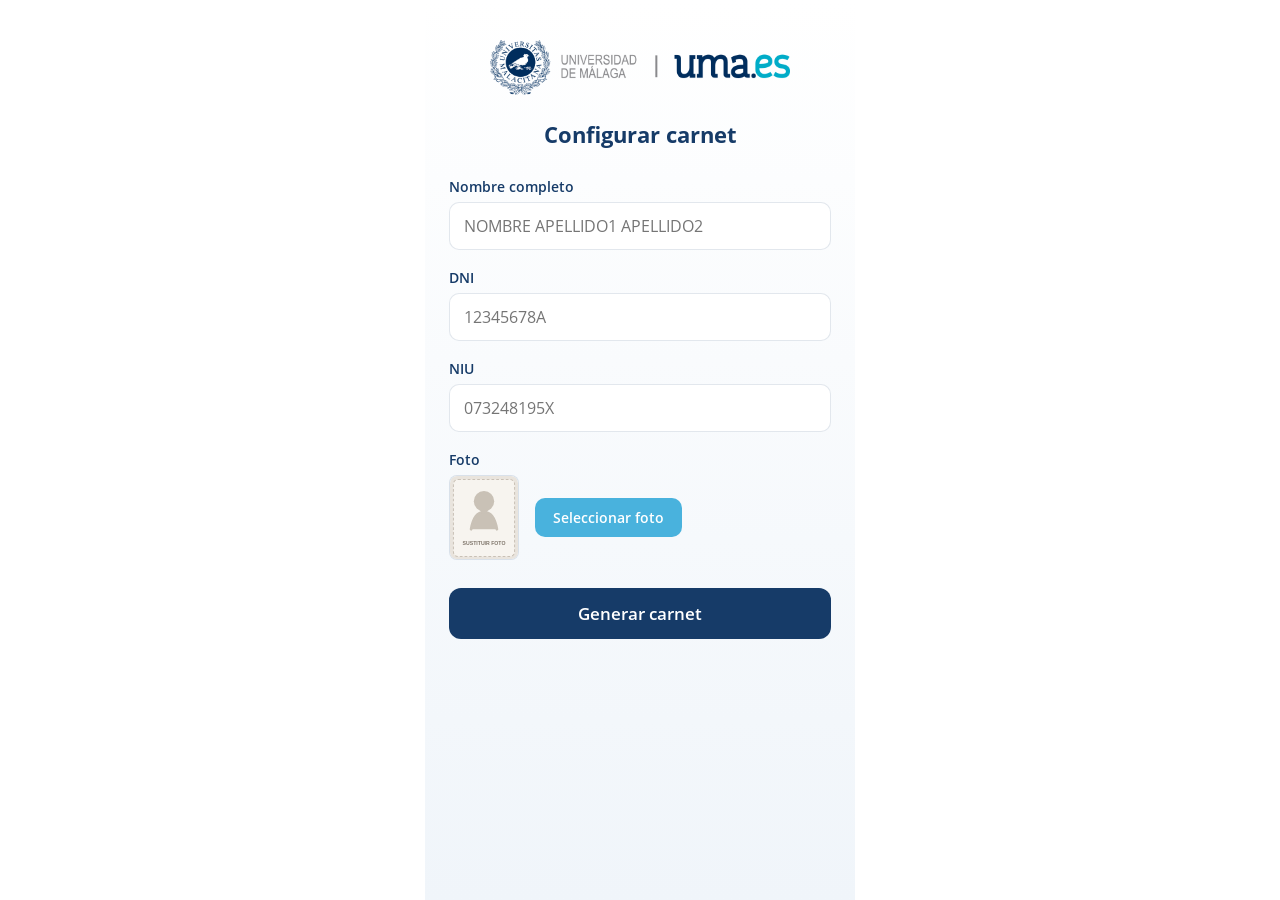
<file: index.html>
<!doctype html>
<html lang="es">
  <head>
    <meta charset="utf-8">
    <meta name="viewport" content="width=device-width, initial-scale=1, viewport-fit=cover">
    <meta name="application-name" content="Carnet UMA">
    <meta name="apple-mobile-web-app-capable" content="yes">
    <meta name="apple-mobile-web-app-status-bar-style" content="default">
    <meta name="apple-mobile-web-app-title" content="Carnet UMA">
    <meta name="description" content="Carnet universitario instalable para abrirlo como app en el movil.">
    <meta name="format-detection" content="telephone=no">
    <meta name="mobile-web-app-capable" content="yes">
    <meta name="theme-color" content="#163b68">
    <title>Carnet universitario UMA</title>
    <link rel="icon" type="image/png" sizes="32x32" href="./assets/pwa/favicon-32.png">
    <link rel="apple-touch-icon" sizes="180x180" href="./assets/pwa/apple-touch-icon.png">
    <link rel="manifest" href="./manifest.webmanifest">
    <link rel="stylesheet" href="./styles.css">
  </head>
  <body>
    <div class="setup-screen" id="setupScreen">
      <div class="setup-card">
        <img class="setup-logo" src="./assets/images/UMA_logo_marca.png" alt="Universidad de Malaga | uma.es">
        <h1 class="setup-title">Configurar carnet</h1>

        <label class="setup-label" for="setupName">Nombre completo</label>
        <input class="setup-input" id="setupName" type="text" placeholder="NOMBRE APELLIDO1 APELLIDO2">

        <label class="setup-label" for="setupDni">DNI</label>
        <input class="setup-input" id="setupDni" type="text" placeholder="12345678A">

        <label class="setup-label" for="setupNiu">NIU</label>
        <input class="setup-input" id="setupNiu" type="text" placeholder="073248195X">

        <label class="setup-label">Foto</label>
        <div class="setup-photo-row">
          <div class="setup-photo-preview" id="setupPhotoPreview">
            <img id="setupPhotoImg" src="./assets/images/photo-placeholder.svg" alt="Preview">
          </div>
          <label class="setup-photo-btn" for="setupPhotoInput">Seleccionar foto</label>
          <input type="file" id="setupPhotoInput" accept="image/*" hidden>
        </div>

        <button class="setup-submit" id="setupSubmit" type="button">Generar carnet</button>
      </div>
    </div>

    <div class="phone-shell is-hidden" id="phoneShell">
      <header class="toolbar" id="toolbar">
        <button class="toolbar__back" type="button" aria-label="Volver" data-no-toolbar-toggle>
          <svg viewBox="0 0 24 24" aria-hidden="true">
            <path d="M15.5 4.5 8 12l7.5 7.5" fill="none" stroke="currentColor" stroke-linecap="round" stroke-linejoin="round" stroke-width="2.8"/>
          </svg>
          <span>Volver</span>
        </button>

        <h1 class="toolbar__title">Carnet universitario</h1>

        <button class="toolbar__flip" id="flipButton" type="button" aria-controls="frontFace backFace" aria-pressed="false" data-no-toolbar-toggle>
          <svg viewBox="0 0 512 512" aria-hidden="true">
            <path d="M320 120l48 48-48 48" fill="none" stroke="currentColor" stroke-linecap="square" stroke-linejoin="miter" stroke-width="32"/>
            <path d="M352 168H144a80 80 0 0 0-80 80v16" fill="none" stroke="currentColor" stroke-linecap="square" stroke-linejoin="miter" stroke-width="32"/>
            <path d="M192 392l-48-48 48-48" fill="none" stroke="currentColor" stroke-linecap="square" stroke-linejoin="miter" stroke-width="32"/>
            <path d="M160 344h208a80 80 0 0 0 80-80v-16" fill="none" stroke="currentColor" stroke-linecap="square" stroke-linejoin="miter" stroke-width="32"/>
          </svg>
          <span id="flipButtonLabel">Reverso</span>
        </button>
      </header>

      <main class="screen">
        <section class="card-face" id="frontFace" aria-label="Anverso">
          <div class="card-front" id="cardFront">
            <img
              class="brand-strip"
              src="./assets/images/UMA_logo_marca.png"
              alt="Universidad de Malaga | uma.es"
            >

            <h2 class="course-title" id="courseTitle">Curso 2025/2026</h2>

            <div class="identity-grid">
              <div class="portrait-frame">
                <img class="portrait-frame__image" id="frontPortrait" src="./assets/images/photo-placeholder.svg" alt="Placeholder para sustituir por la foto del carnet">
              </div>

              <div class="qr-column">
                <div class="qr-card">
                  <div class="qr-code" id="frontQr" aria-label="Codigo QR"></div>
                </div>
                <img
                  class="euro-student-badge"
                  src="./assets/images/euro_student.png"
                  alt="European Student"
                >
              </div>

              <div class="validity-copy">
                <p class="validity-copy__time" id="frontTimestamp">20:49:06<br>23/03/2026</p>
                <p class="validity-copy__expiry">Válido hasta<br><span id="expiryDate">30/09/2026</span></p>
                <button class="inline-flip is-hidden" id="inlineFrontFlip" type="button" data-no-toolbar-toggle>
                  <svg viewBox="0 0 512 512" aria-hidden="true">
                    <path d="M320 120l48 48-48 48" fill="none" stroke="currentColor" stroke-linecap="square" stroke-linejoin="miter" stroke-width="32"/>
                    <path d="M352 168H144a80 80 0 0 0-80 80v16" fill="none" stroke="currentColor" stroke-linecap="square" stroke-linejoin="miter" stroke-width="32"/>
                    <path d="M192 392l-48-48 48-48" fill="none" stroke="currentColor" stroke-linecap="square" stroke-linejoin="miter" stroke-width="32"/>
                    <path d="M160 344h208a80 80 0 0 0 80-80v-16" fill="none" stroke="currentColor" stroke-linecap="square" stroke-linejoin="miter" stroke-width="32"/>
                  </svg>
                  <span id="inlineFrontFlipLabel">Reverso</span>
                </button>
              </div>
            </div>

            <div class="identity-copy">
              <h3 id="studentName">ALBERTO BARTOLOME IRUELA</h3>
              <p id="studentDni">DNI: 77427961W</p>
              <p id="studentNiu">NIU: 073248195X</p>
            </div>

            <div class="role-row">
              <span class="role-pill" id="rolePill">Estudiante</span>
            </div>

            <img
              class="campus-illustration"
              src="./assets/images/fondo-carnet-vertical-blue.png"
              alt=""
            >
          </div>
        </section>

        <section class="card-face is-hidden" id="backFace" aria-label="Reverso">
          <div class="card-back" id="cardBack">
            <div class="detail-card">
              <div class="detail-summary">
                <div class="detail-summary__avatar">
                  <img class="detail-summary__portrait" id="backPortrait" src="./assets/images/photo-placeholder.svg" alt="Placeholder para sustituir por la foto del carnet">
                </div>

                <div class="detail-summary__copy">
                  <span class="detail-summary__course" id="backCourseTitle">Curso 2025/2026</span>
                  <h2 id="backStudentName">ALBERTO BARTOLOME IRUELA</h2>
                  <p id="backStudentNiu">073248195X</p>
                  <p id="backExpiry">Válido hasta: 30/09/2026</p>
                  <button class="inline-flip inline-flip--back is-hidden" id="inlineBackFlip" type="button" data-no-toolbar-toggle>
                    <svg viewBox="0 0 512 512" aria-hidden="true">
                      <path d="M320 120l48 48-48 48" fill="none" stroke="currentColor" stroke-linecap="square" stroke-linejoin="miter" stroke-width="32"/>
                      <path d="M352 168H144a80 80 0 0 0-80 80v16" fill="none" stroke="currentColor" stroke-linecap="square" stroke-linejoin="miter" stroke-width="32"/>
                      <path d="M192 392l-48-48 48-48" fill="none" stroke="currentColor" stroke-linecap="square" stroke-linejoin="miter" stroke-width="32"/>
                      <path d="M160 344h208a80 80 0 0 0 80-80v-16" fill="none" stroke="currentColor" stroke-linecap="square" stroke-linejoin="miter" stroke-width="32"/>
                    </svg>
                    <span id="inlineBackFlipLabel">Anverso</span>
                  </button>
                </div>
              </div>

              <section class="detail-group">
                <h3>European Student Card</h3>
                <div class="detail-esc">
                  <div class="detail-esc__qr">
                    <div class="qr-code qr-code--back" id="backQr" aria-label="Codigo QR de European Student Card"></div>
                  </div>
                  <div class="detail-esc__brand">
                    <img src="./assets/images/euro_student.png" alt="European Student">
                  </div>
                </div>
              </section>

              <section class="detail-group">
                <h3>Vinculacion</h3>
                <div class="detail-role-list">
                  <span class="role-pill role-pill--back" id="backRolePill">Estudiante</span>
                </div>
              </section>

              <section class="detail-group">
                <h3>Documento</h3>
                <div class="detail-meta">
                  <div>
                    <span class="detail-meta__label">DNI</span>
                    <strong id="backStudentDni">77427961W</strong>
                  </div>
                  <div>
                    <span class="detail-meta__label">Hora</span>
                    <strong id="backTimestamp">20:49:06 · 23/03/2026</strong>
                  </div>
                </div>
              </section>
            </div>
          </div>
        </section>
      </main>
    </div>

    <script src="./vendor/qrcode.min.js"></script>
    <script src="./app.js"></script>
  </body>
</html>
</file>
<file: styles.css>
@font-face {
  font-family: "Open Sans";
  src: url("./assets/fonts/OpenSans-Regular.ttf") format("truetype");
  font-weight: 400;
  font-style: normal;
}

@font-face {
  font-family: "Open Sans";
  src: url("./assets/fonts/OpenSans-SemiBold.ttf") format("truetype");
  font-weight: 600;
  font-style: normal;
}

@font-face {
  font-family: "Open Sans";
  src: url("./assets/fonts/OpenSans-Bold.ttf") format("truetype");
  font-weight: 700;
  font-style: normal;
}

:root {
  --uma-blue: #163b68;
  --uma-blue-soft: #5d769a;
  --uma-cyan: #49b2dd;
  --toolbar-shadow: #111111;
  --toolbar-height: 84px;
  --safe-top: env(safe-area-inset-top, 0px);
  --safe-bottom: env(safe-area-inset-bottom, 0px);
  --ios-shell: #918783;
  --panel: #ffffff;
  --panel-soft: rgba(255, 255, 255, 0.92);
  --text: #163b68;
  --border-soft: rgba(22, 59, 104, 0.12);
  --detail-bg: #f5f8fb;
}

* {
  box-sizing: border-box;
}

html,
body {
  height: 100%;
  margin: 0;
}

html {
  background: #ffffff;
}

body.carnet-active {
  overflow: hidden;
}

body {
  display: flex;
  justify-content: center;
  min-height: 100vh;
  min-height: 100dvh;
  background: #ffffff;
  color: var(--text);
  font-family: "Open Sans", sans-serif;
}

button {
  border: 0;
  background: none;
  color: inherit;
  font: inherit;
  cursor: pointer;
}

.phone-shell {
  position: relative;
  width: min(100vw, 430px);
  height: 100vh;
  height: 100dvh;
  background: var(--panel);
  overflow: hidden;
}

.toolbar {
  display: grid;
  grid-template-columns: auto 1fr auto;
  align-items: center;
  gap: 16px;
  min-height: var(--toolbar-height);
  padding: 0 14px;
  background: var(--panel);
  border-bottom: none;
}

.toolbar.is-hidden {
  display: none;
}

.toolbar__back,
.toolbar__flip {
  display: inline-flex;
  align-items: center;
  gap: 8px;
  padding: 12px 8px;
}

.toolbar__back {
  color: #1e325d;
  font-size: 17px;
}

.toolbar__back svg {
  width: 22px;
  height: 22px;
}

.toolbar__title {
  margin: 0;
  text-align: center;
  color: #16345d;
  font-size: 16px;
  font-weight: 700;
  line-height: 1.2;
  white-space: nowrap;
}

.toolbar__flip {
  gap: 9px;
  padding: 10px 12px;
  border-radius: 999px;
  background: #edf7fe;
  color: var(--uma-cyan);
  font-size: 15px;
  font-weight: 400;
}

.toolbar__flip svg {
  width: 20px;
  height: 20px;
  color: var(--uma-blue);
}

.screen {
  height: calc(100vh - var(--toolbar-height));
  height: calc(100dvh - var(--toolbar-height));
  background: var(--panel);
  overflow: hidden;
}

.toolbar-hidden .screen,
.toolbar-hidden .card-face,
.toolbar-hidden .card-back {
  height: 100vh;
  height: 100dvh;
}

.card-face {
  height: calc(100vh - var(--toolbar-height));
  height: calc(100dvh - var(--toolbar-height));
  overflow: hidden;
}

.is-hidden {
  display: none;
}

.card-front {
  position: relative;
  display: flex;
  flex-direction: column;
  height: calc(100vh - var(--toolbar-height));
  height: calc(100dvh - var(--toolbar-height));
  padding: 10px 22px 0;
  overflow: hidden;
}

.toolbar-hidden .card-front {
  height: 100vh;
  height: 100dvh;
}

.brand-strip {
  display: block;
  width: 100%;
  max-width: 380px;
  margin: 2px auto 6px;
}

.course-title {
  margin: 0 0 8px;
  text-align: center;
  color: var(--uma-blue);
  font-size: clamp(22px, 5vw, 28px);
  font-weight: 700;
  letter-spacing: -0.02em;
}

.brand-strip,
.course-title,
.identity-grid,
.identity-copy,
.role-row {
  position: relative;
}

.identity-grid {
  display: grid;
  grid-template-columns: 1fr 1fr 1fr;
  gap: 0 10px;
  align-items: start;
  padding: 0 10px;
}

.portrait-frame {
  width: 100px;
  height: 120px;
  margin: 0 auto;
  border-radius: 10px;
  overflow: hidden;
  border: 1px solid #ffffff;
  background: #ffffff;
  box-shadow: 0 0 0 1px rgba(22, 59, 104, 0.04);
}

.portrait-frame__image {
  display: block;
  width: 100%;
  height: 100%;
  object-fit: cover;
}

.qr-column {
  display: flex;
  flex-direction: column;
  align-items: center;
  gap: 6px;
  padding-top: 2px;
}

.qr-card {
  width: 85px;
  height: 85px;
  padding: 5px;
  border: 0;
  border-radius: 0;
  background: #ffffff;
}

.qr-code,
.qr-code img,
.qr-code canvas {
  display: block;
  width: 100%;
  height: 100%;
  border-radius: 0;
  background: #ffffff;
  image-rendering: pixelated;
}

.qr-code img,
.qr-code canvas {
  padding: 0;
  margin: 0;
}

.qr-code--back,
.qr-code--back img,
.qr-code--back canvas {
  border-radius: 0;
}

.euro-student-badge {
  width: 50px;
  border-radius: 8px;
  box-shadow: 0 6px 12px rgba(22, 59, 104, 0.12);
}

.validity-copy {
  padding-top: 8px;
  color: var(--uma-blue);
  font-size: clamp(11px, 2.8vw, 14px);
  line-height: 1.25;
  text-align: left;
}

.validity-copy p {
  margin: 0;
  white-space: nowrap;
}

.validity-copy__time strong {
  font-weight: 700;
}

.validity-copy__expiry {
  margin-top: 24px;
}

.inline-flip {
  display: inline-flex;
  align-items: center;
  gap: 10px;
  margin-top: 14px;
  padding: 9px 16px;
  border-radius: 999px;
  background: #edf7fe;
  color: var(--uma-cyan);
  font-size: 15px;
  font-weight: 400;
}

.inline-flip svg {
  width: 20px;
  height: 20px;
  color: var(--uma-blue);
}

.inline-flip.is-hidden {
  display: none;
}

.identity-copy {
  margin-top: 10px;
  color: var(--uma-blue);
}

.identity-copy h3 {
  margin: 0 0 6px;
  max-width: 100%;
  font-size: clamp(21px, 5vw, 25px);
  font-weight: 700;
  line-height: 1.08;
  text-transform: uppercase;
}

.identity-copy p {
  margin: 0;
  font-size: clamp(13px, 3.5vw, 16px);
  line-height: 1.38;
}

.role-row {
  display: flex;
  justify-content: flex-end;
  margin-top: 8px;
  padding-right: 8px;
}

.role-pill {
  display: inline-flex;
  align-items: center;
  justify-content: center;
  min-height: 38px;
  padding: 8px 18px;
  border-radius: 999px;
  background: var(--uma-blue);
  color: #ffffff;
  font-size: 17px;
  font-weight: 400;
  white-space: nowrap;
}

.campus-illustration {
  position: absolute;
  bottom: -90px;
  left: -22px;
  width: calc(100% + 44px);
  max-width: none;
  opacity: 0.9;
  pointer-events: none;
}

.card-back {
  min-height: calc(100vh - var(--toolbar-height));
  min-height: calc(100dvh - var(--toolbar-height));
  padding: 20px 16px calc(28px + var(--safe-bottom));
  background: linear-gradient(180deg, #ffffff 0%, #f7fafe 100%);
}

.detail-card {
  overflow: hidden;
  border-radius: 26px;
  background: #ffffff;
  box-shadow: 0 16px 38px rgba(22, 59, 104, 0.11);
}

.detail-summary {
  display: grid;
  grid-template-columns: 108px 1fr;
  gap: 16px;
  align-items: center;
  padding: 20px 18px;
}

.detail-summary__avatar {
  border-radius: 18px;
  overflow: hidden;
  background: #ddd7cf;
}

.detail-summary__portrait {
  display: block;
  width: 100%;
}

.detail-summary__course {
  display: inline-block;
  margin-bottom: 8px;
  color: var(--uma-blue-soft);
  font-size: 14px;
  font-weight: 600;
}

.detail-summary__copy h2 {
  margin: 0 0 6px;
  color: var(--uma-blue);
  font-size: 23px;
  font-weight: 700;
  line-height: 1.1;
  text-transform: uppercase;
}

.detail-summary__copy p {
  margin: 0;
  color: var(--uma-blue);
  font-size: 15px;
  line-height: 1.45;
}

.inline-flip--back {
  margin-top: 14px;
}

.detail-group {
  border-top: 1px solid var(--border-soft);
}

.detail-group h3 {
  margin: 0;
  padding: 14px 18px;
  background: var(--detail-bg);
  color: var(--uma-blue);
  font-size: 15px;
  font-weight: 700;
  letter-spacing: 0.03em;
  text-transform: uppercase;
}

.detail-esc {
  display: grid;
  grid-template-columns: minmax(136px, 172px) 1fr;
  gap: 14px;
  align-items: center;
  padding: 18px;
}

.detail-esc__qr {
  padding: 6px;
  border-radius: 16px;
  background: #ffffff;
  box-shadow: inset 0 0 0 1px rgba(22, 59, 104, 0.08);
}

.detail-esc__brand img {
  display: block;
  width: 100%;
  max-width: 140px;
  margin-inline: auto;
  border-radius: 14px;
}

.detail-role-list {
  padding: 18px;
}

.role-pill--back {
  font-size: 17px;
}

.detail-meta {
  display: grid;
  gap: 12px;
  padding: 18px;
}

.detail-meta div {
  display: grid;
  gap: 5px;
}

.detail-meta__label {
  color: var(--uma-blue-soft);
  font-size: 13px;
  font-weight: 600;
  letter-spacing: 0.02em;
  text-transform: uppercase;
}

.detail-meta strong {
  color: var(--uma-blue);
  font-size: 17px;
  font-weight: 700;
}

@media (max-width: 390px) {
  .toolbar {
    gap: 10px;
    padding-inline: 10px;
  }

  .toolbar__title {
    font-size: 15px;
  }

  .toolbar__back,
  .toolbar__flip {
    font-size: 15px;
  }

  .card-front {
    padding-inline: 16px;
    padding-bottom: 304px;
  }

  .identity-grid {
    grid-template-columns: 1fr 1fr 1fr;
    gap: 0;
  }

  .portrait-frame {
    width: 110px;
    height: 130px;
  }

  .qr-card {
    width: 90px;
    height: 90px;
  }

  .validity-copy {
    font-size: 17px;
  }

  .campus-illustration {
    left: -22px;
    width: calc(100% + 44px);
  }

  .detail-summary {
    grid-template-columns: 90px 1fr;
    gap: 14px;
  }
}

/* Setup screen */
.setup-screen {
  width: min(100vw, 430px);
  margin: 0 auto;
  min-height: 100vh;
  min-height: 100dvh;
  padding: calc(40px + var(--safe-top)) 24px calc(32px + var(--safe-bottom));
  background: linear-gradient(180deg, #ffffff 0%, #f0f5fa 100%);
  display: flex;
  align-items: flex-start;
  justify-content: center;
}

.setup-screen.is-hidden {
  display: none;
}

.setup-card {
  width: 100%;
}

.setup-logo {
  display: block;
  width: 80%;
  max-width: 300px;
  margin: 0 auto 24px;
}

.setup-title {
  text-align: center;
  color: var(--uma-blue);
  font-size: 22px;
  font-weight: 700;
  margin: 0 0 28px;
}

.setup-label {
  display: block;
  color: var(--uma-blue);
  font-size: 14px;
  font-weight: 600;
  margin-bottom: 6px;
}

.setup-input {
  display: block;
  width: 100%;
  padding: 12px 14px;
  margin-bottom: 18px;
  border: 1.5px solid var(--border-soft);
  border-radius: 10px;
  font-family: inherit;
  font-size: 16px;
  color: var(--uma-blue);
  background: #ffffff;
  outline: none;
  transition: border-color 0.15s;
}

.setup-input:focus {
  border-color: var(--uma-cyan);
}

.setup-photo-row {
  display: flex;
  align-items: center;
  gap: 16px;
  margin-bottom: 28px;
}

.setup-photo-preview {
  width: 70px;
  height: 85px;
  border-radius: 8px;
  overflow: hidden;
  border: 1.5px solid var(--border-soft);
  background: #f5f8fb;
  flex-shrink: 0;
}

.setup-photo-preview img {
  width: 100%;
  height: 100%;
  object-fit: cover;
}

.setup-photo-btn {
  display: inline-flex;
  align-items: center;
  padding: 10px 18px;
  border-radius: 10px;
  background: var(--uma-cyan);
  color: #ffffff;
  font-size: 14px;
  font-weight: 600;
  cursor: pointer;
}

.setup-submit {
  display: block;
  width: 100%;
  padding: 14px;
  border: 0;
  border-radius: 12px;
  background: var(--uma-blue);
  color: #ffffff;
  font-family: inherit;
  font-size: 17px;
  font-weight: 600;
  cursor: pointer;
}
</file>
<file: replica/styles.css>
@font-face {
  font-family: "Open Sans";
  src: url("./assets/fonts/OpenSans-Regular.ttf") format("truetype");
  font-weight: 400;
  font-style: normal;
}

@font-face {
  font-family: "Open Sans";
  src: url("./assets/fonts/OpenSans-SemiBold.ttf") format("truetype");
  font-weight: 600;
  font-style: normal;
}

@font-face {
  font-family: "Open Sans";
  src: url("./assets/fonts/OpenSans-Bold.ttf") format("truetype");
  font-weight: 700;
  font-style: normal;
}

:root {
  --uma-blue: #163b68;
  --uma-blue-soft: #5d769a;
  --uma-cyan: #49b2dd;
  --toolbar-shadow: #111111;
  --toolbar-height: 84px;
  --ios-shell: #918783;
  --panel: #ffffff;
  --panel-soft: rgba(255, 255, 255, 0.92);
  --text: #163b68;
  --border-soft: rgba(22, 59, 104, 0.12);
  --detail-bg: #f5f8fb;
}

* {
  box-sizing: border-box;
}

html,
body {
  height: 100%;
  margin: 0;
}

body.carnet-active {
  overflow: hidden;
}

body {
  display: flex;
  justify-content: center;
  background: #ffffff;
  color: var(--text);
  font-family: "Open Sans", sans-serif;
}

button {
  border: 0;
  background: none;
  color: inherit;
  font: inherit;
  cursor: pointer;
}

.phone-shell {
  width: min(100vw, 430px);
  height: 100vh;
  background: var(--panel);
  overflow: hidden;
}

.toolbar {
  display: grid;
  grid-template-columns: auto 1fr auto;
  align-items: center;
  gap: 16px;
  min-height: var(--toolbar-height);
  padding: 0 14px;
  background: var(--panel);
  border-bottom: 6px solid var(--toolbar-shadow);
}

.toolbar.is-hidden {
  display: none;
}

.toolbar__back,
.toolbar__flip {
  display: inline-flex;
  align-items: center;
  gap: 8px;
  padding: 12px 8px;
}

.toolbar__back {
  color: #1e325d;
  font-size: 17px;
}

.toolbar__back svg {
  width: 22px;
  height: 22px;
}

.toolbar__title {
  margin: 0;
  text-align: center;
  color: #16345d;
  font-size: 16px;
  font-weight: 700;
  line-height: 1.2;
  white-space: nowrap;
}

.toolbar__flip {
  gap: 9px;
  padding: 10px 12px;
  border-radius: 999px;
  background: #edf7fe;
  color: var(--uma-cyan);
  font-size: 15px;
  font-weight: 400;
}

.toolbar__flip svg {
  width: 20px;
  height: 20px;
  color: var(--uma-blue);
}

.screen {
  height: calc(100vh - var(--toolbar-height));
  background: var(--panel);
  overflow: hidden;
}

.toolbar-hidden .screen,
.toolbar-hidden .card-face,
.toolbar-hidden .card-back {
  height: 100vh;
}

.card-face {
  height: calc(100vh - var(--toolbar-height));
  overflow: hidden;
}

.is-hidden {
  display: none;
}

.card-front {
  position: relative;
  display: flex;
  flex-direction: column;
  height: calc(100vh - var(--toolbar-height));
  padding: 14px 22px 0;
  overflow: hidden;
}

.toolbar-hidden .card-front {
  height: 100vh;
}

.brand-strip {
  display: block;
  width: 100%;
  max-width: 380px;
  margin: 4px auto 10px;
}

.course-title {
  margin: 0 0 12px;
  text-align: center;
  color: var(--uma-blue);
  font-size: clamp(22px, 5vw, 28px);
  font-weight: 700;
  letter-spacing: -0.02em;
}

.brand-strip,
.course-title,
.identity-grid,
.identity-copy,
.role-row {
  position: relative;
}

.identity-grid {
  display: grid;
  grid-template-columns: 1fr 1fr 1fr;
  gap: 0 10px;
  align-items: start;
  padding: 0 10px;
}

.portrait-frame {
  width: 100px;
  height: 120px;
  margin: 0 auto;
  border-radius: 10px;
  overflow: hidden;
  border: 1px solid #ffffff;
  background: #ffffff;
  box-shadow: 0 0 0 1px rgba(22, 59, 104, 0.04);
}

.portrait-frame__image {
  display: block;
  width: 100%;
  height: 100%;
  object-fit: cover;
}

.qr-column {
  display: flex;
  flex-direction: column;
  align-items: center;
  gap: 6px;
  padding-top: 2px;
}

.qr-card {
  width: 85px;
  height: 85px;
  padding: 5px;
  border: 0;
  border-radius: 0;
  background: #ffffff;
}

.qr-code,
.qr-code img,
.qr-code canvas {
  display: block;
  width: 100%;
  height: 100%;
  border-radius: 0;
  background: #ffffff;
  image-rendering: pixelated;
}

.qr-code img,
.qr-code canvas {
  padding: 0;
  margin: 0;
}

.qr-code--back,
.qr-code--back img,
.qr-code--back canvas {
  border-radius: 0;
}

.euro-student-badge {
  width: 50px;
  border-radius: 8px;
  box-shadow: 0 6px 12px rgba(22, 59, 104, 0.12);
}

.validity-copy {
  padding-top: 8px;
  color: var(--uma-blue);
  font-size: clamp(14px, 3.5vw, 17px);
  line-height: 1.25;
  text-align: left;
}

.validity-copy p {
  margin: 0;
  white-space: nowrap;
}

.validity-copy__time strong {
  font-weight: 700;
}

.validity-copy__expiry {
  margin-top: 24px;
}

.inline-flip {
  display: inline-flex;
  align-items: center;
  gap: 10px;
  margin-top: 14px;
  padding: 9px 16px;
  border-radius: 999px;
  background: #edf7fe;
  color: var(--uma-cyan);
  font-size: 15px;
  font-weight: 400;
}

.inline-flip svg {
  width: 20px;
  height: 20px;
  color: var(--uma-blue);
}

.inline-flip.is-hidden {
  display: none;
}

.identity-copy {
  margin-top: 14px;
  color: var(--uma-blue);
}

.identity-copy h3 {
  margin: 0 0 6px;
  max-width: 100%;
  font-size: clamp(21px, 5vw, 25px);
  font-weight: 700;
  line-height: 1.08;
  text-transform: uppercase;
}

.identity-copy p {
  margin: 0;
  font-size: clamp(16px, 4.3vw, 20px);
  line-height: 1.38;
}

.role-row {
  display: flex;
  justify-content: flex-end;
  margin-top: 12px;
  padding-right: 8px;
}

.role-pill {
  display: inline-flex;
  align-items: center;
  justify-content: center;
  min-height: 38px;
  padding: 8px 18px;
  border-radius: 999px;
  background: var(--uma-blue);
  color: #ffffff;
  font-size: 17px;
  font-weight: 400;
  white-space: nowrap;
}

.campus-illustration {
  position: absolute;
  bottom: 0;
  left: -22px;
  width: calc(100% + 44px);
  max-width: none;
  opacity: 0.9;
  pointer-events: none;
}

.card-back {
  min-height: calc(100vh - 84px);
  padding: 20px 16px 28px;
  background: linear-gradient(180deg, #ffffff 0%, #f7fafe 100%);
}

.detail-card {
  overflow: hidden;
  border-radius: 26px;
  background: #ffffff;
  box-shadow: 0 16px 38px rgba(22, 59, 104, 0.11);
}

.detail-summary {
  display: grid;
  grid-template-columns: 108px 1fr;
  gap: 16px;
  align-items: center;
  padding: 20px 18px;
}

.detail-summary__avatar {
  border-radius: 18px;
  overflow: hidden;
  background: #ddd7cf;
}

.detail-summary__portrait {
  display: block;
  width: 100%;
}

.detail-summary__course {
  display: inline-block;
  margin-bottom: 8px;
  color: var(--uma-blue-soft);
  font-size: 14px;
  font-weight: 600;
}

.detail-summary__copy h2 {
  margin: 0 0 6px;
  color: var(--uma-blue);
  font-size: 23px;
  font-weight: 700;
  line-height: 1.1;
  text-transform: uppercase;
}

.detail-summary__copy p {
  margin: 0;
  color: var(--uma-blue);
  font-size: 15px;
  line-height: 1.45;
}

.inline-flip--back {
  margin-top: 14px;
}

.detail-group {
  border-top: 1px solid var(--border-soft);
}

.detail-group h3 {
  margin: 0;
  padding: 14px 18px;
  background: var(--detail-bg);
  color: var(--uma-blue);
  font-size: 15px;
  font-weight: 700;
  letter-spacing: 0.03em;
  text-transform: uppercase;
}

.detail-esc {
  display: grid;
  grid-template-columns: minmax(136px, 172px) 1fr;
  gap: 14px;
  align-items: center;
  padding: 18px;
}

.detail-esc__qr {
  padding: 6px;
  border-radius: 16px;
  background: #ffffff;
  box-shadow: inset 0 0 0 1px rgba(22, 59, 104, 0.08);
}

.detail-esc__brand img {
  display: block;
  width: 100%;
  max-width: 140px;
  margin-inline: auto;
  border-radius: 14px;
}

.detail-role-list {
  padding: 18px;
}

.role-pill--back {
  font-size: 17px;
}

.detail-meta {
  display: grid;
  gap: 12px;
  padding: 18px;
}

.detail-meta div {
  display: grid;
  gap: 5px;
}

.detail-meta__label {
  color: var(--uma-blue-soft);
  font-size: 13px;
  font-weight: 600;
  letter-spacing: 0.02em;
  text-transform: uppercase;
}

.detail-meta strong {
  color: var(--uma-blue);
  font-size: 17px;
  font-weight: 700;
}

@media (max-width: 390px) {
  .toolbar {
    gap: 10px;
    padding-inline: 10px;
  }

  .toolbar__title {
    font-size: 15px;
  }

  .toolbar__back,
  .toolbar__flip {
    font-size: 15px;
  }

  .card-front {
    padding-inline: 16px;
    padding-bottom: 304px;
  }

  .identity-grid {
    grid-template-columns: 1fr 1fr 1fr;
    gap: 0;
  }

  .portrait-frame {
    width: 110px;
    height: 130px;
  }

  .qr-card {
    width: 90px;
    height: 90px;
  }

  .validity-copy {
    font-size: 17px;
  }

  .campus-illustration {
    left: -22px;
    width: calc(100% + 44px);
  }

  .detail-summary {
    grid-template-columns: 90px 1fr;
    gap: 14px;
  }
}

/* Setup screen */
.setup-screen {
  width: min(100vw, 430px);
  margin: 0 auto;
  min-height: 100vh;
  padding: 40px 24px;
  background: linear-gradient(180deg, #ffffff 0%, #f0f5fa 100%);
  display: flex;
  align-items: flex-start;
  justify-content: center;
}

.setup-screen.is-hidden {
  display: none;
}

.setup-card {
  width: 100%;
}

.setup-logo {
  display: block;
  width: 80%;
  max-width: 300px;
  margin: 0 auto 24px;
}

.setup-title {
  text-align: center;
  color: var(--uma-blue);
  font-size: 22px;
  font-weight: 700;
  margin: 0 0 28px;
}

.setup-label {
  display: block;
  color: var(--uma-blue);
  font-size: 14px;
  font-weight: 600;
  margin-bottom: 6px;
}

.setup-input {
  display: block;
  width: 100%;
  padding: 12px 14px;
  margin-bottom: 18px;
  border: 1.5px solid var(--border-soft);
  border-radius: 10px;
  font-family: inherit;
  font-size: 16px;
  color: var(--uma-blue);
  background: #ffffff;
  outline: none;
  transition: border-color 0.15s;
}

.setup-input:focus {
  border-color: var(--uma-cyan);
}

.setup-photo-row {
  display: flex;
  align-items: center;
  gap: 16px;
  margin-bottom: 28px;
}

.setup-photo-preview {
  width: 70px;
  height: 85px;
  border-radius: 8px;
  overflow: hidden;
  border: 1.5px solid var(--border-soft);
  background: #f5f8fb;
  flex-shrink: 0;
}

.setup-photo-preview img {
  width: 100%;
  height: 100%;
  object-fit: cover;
}

.setup-photo-btn {
  display: inline-flex;
  align-items: center;
  padding: 10px 18px;
  border-radius: 10px;
  background: var(--uma-cyan);
  color: #ffffff;
  font-size: 14px;
  font-weight: 600;
  cursor: pointer;
}

.setup-submit {
  display: block;
  width: 100%;
  padding: 14px;
  border: 0;
  border-radius: 12px;
  background: var(--uma-blue);
  color: #ffffff;
  font-family: inherit;
  font-size: 17px;
  font-weight: 600;
  cursor: pointer;
}
</file>
